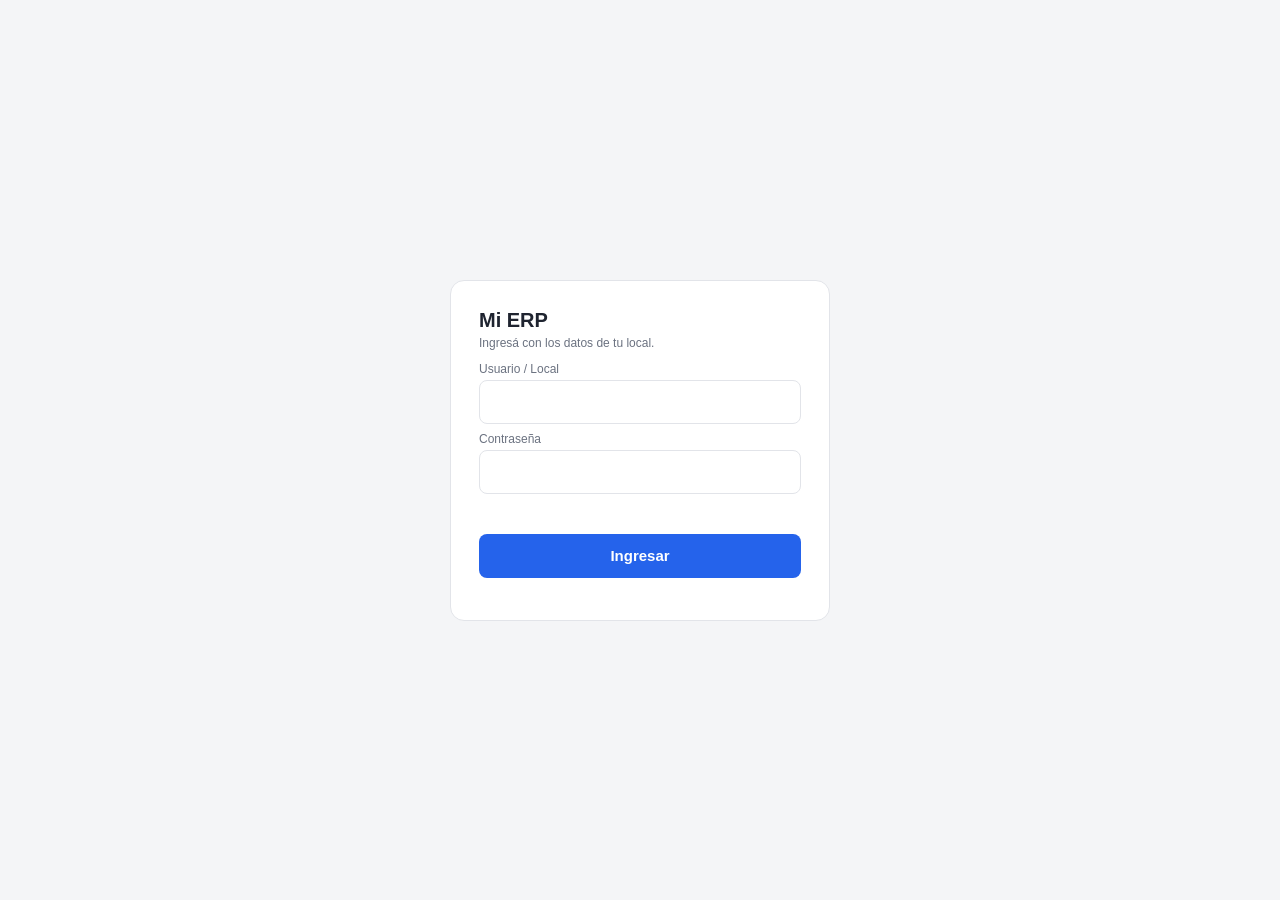
<file: index.html>
<!DOCTYPE html>
<html lang="es">
<head>
<meta charset="UTF-8">
<meta name="viewport" content="width=device-width, initial-scale=1.0, maximum-scale=1.0">
<meta name="theme-color" content="#2563eb">
<title>Mi ERP</title>
<link rel="manifest" href="manifest.webmanifest">
<link rel="icon" href="data:image/svg+xml,%3Csvg xmlns='http://www.w3.org/2000/svg' viewBox='0 0 100 100'%3E%3Crect width='100' height='100' rx='20' fill='%232563eb'/%3E%3Ctext x='50' y='68' font-size='58' text-anchor='middle' fill='white' font-family='Arial'%3E%24%3C/text%3E%3C/svg%3E">
<link rel="apple-touch-icon" href="data:image/svg+xml,%3Csvg xmlns='http://www.w3.org/2000/svg' viewBox='0 0 100 100'%3E%3Crect width='100' height='100' rx='20' fill='%232563eb'/%3E%3Ctext x='50' y='68' font-size='58' text-anchor='middle' fill='white' font-family='Arial'%3E%24%3C/text%3E%3C/svg%3E">
<link rel="stylesheet" href="css/app.css">
<script>
// Aplica tema y tamaño guardados ANTES de pintar la página, para que nunca
// se vea un flash con el tema/tamaño incorrecto al abrir la app.
(function(){
  try{
    var tema = localStorage.getItem('erp_ui_theme') || 'auto';
    var tam = localStorage.getItem('erp_ui_size') || 'normal';
    if(tema==='light' || tema==='dark') document.documentElement.setAttribute('data-theme', tema);
    if(tam==='grande') document.documentElement.setAttribute('data-size', 'grande');
  }catch(e){}
})();
</script>
</head>
<body>

<div id="updateBanner">
  <span>Hay una actualización disponible</span>
  <button id="btnActualizarApp">Actualizar</button>
</div>

<!-- LOGIN -->
<div id="viewLogin" class="hidden">
  <div class="login-card">
    <h1>Mi ERP</h1>
    <p class="muted">Ingresá con los datos de tu local.</p>
    <form id="formLogin">
      <label>Usuario / Local</label>
      <input type="text" id="loginUsuario" autocomplete="username" required>
      <label>Contraseña</label>
      <input type="password" id="loginPassword" autocomplete="current-password" required>
      <div id="loginError"></div>
      <button type="submit" class="btn block" id="btnLogin" style="margin-top:14px;">Ingresar</button>
    </form>
    <div id="loginOfflineHint"></div>
  </div>
</div>

<!-- APP -->
<div id="appRoot" class="hidden">
  <header>
    <div>
      <h1 id="headerBizName">Mi ERP</h1>
      <div class="biz-name" id="headerBizSub"></div>
    </div>
    <button id="syncIndicator" type="button">Sincronizado</button>
  </header>

  <nav class="nav-desktop">
    <button data-view="dashboard">Inicio</button>
    <button data-view="productos">Productos</button>
    <button data-view="nuevaBoleta" class="active">Nueva venta</button>
    <button data-view="boletas">Boletas</button>
    <button data-view="clientes">Clientes</button>
    <button data-view="gastos">Gastos</button>
    <button data-view="reportes">Reportes</button>
    <button data-view="config">Configuración</button>
  </nav>

  <div id="ventaAbiertaIndicator" class="venta-indicator" style="display:none;"></div>

  <main>
    <!-- DASHBOARD -->
    <div class="view" id="view-dashboard">
      <div class="kpis">
        <div class="kpi">
          <div class="label">Ventas de hoy</div><div class="value" id="kpiVentasHoy">$0</div>
          <div class="muted" id="kpiComparacionAyer" style="margin-top:4px;"></div>
        </div>
        <div class="kpi profit"><div class="label">Margen bruto hoy</div><div class="value" id="kpiGananciaHoy">$0</div></div>
        <div class="kpi"><div class="label">Operaciones hoy</div><div class="value" id="kpiOperacionesHoy">0</div></div>
        <div class="kpi"><div class="label">Ticket promedio</div><div class="value" id="kpiTicketPromedio">$0</div></div>
      </div>
      <p class="muted" id="dashCombinadoAviso" style="margin:-8px 0 12px;"></p>
      <div class="kpis">
        <div class="kpi expense"><div class="label">Gastos del mes</div><div class="value" id="kpiGastosMes">$0</div></div>
        <div class="kpi"><div class="label">Productos cargados</div><div class="value" id="kpiProductos">0</div></div>
      </div>
      <div class="panel">
        <h2>Últimas boletas (este dispositivo)</h2>
        <table class="stack"><thead><tr><th>N°</th><th>Fecha</th><th>Cliente</th><th class="right">Total</th><th></th></tr></thead><tbody id="dashUltimasBoletas"></tbody></table>
        <div class="empty" id="dashBoletasEmpty" style="display:none;">Todavía no armaste ninguna boleta.</div>
      </div>
      <div class="panel">
        <h2>Empezar</h2>
        <p class="muted">1) Cargá tus productos con precio de costo y venta en <b>Productos</b>. 2) Armá boletas en <b>Nueva venta</b>. 3) Registrá los gastos que no son de mercadería en <b>Gastos</b>. 4) Mirá cómo te va en <b>Reportes</b>.</p>
        <p class="muted">Tus datos se guardan en este dispositivo y se envían solos a tu copia central cuando hay conexión.</p>
      </div>
    </div>

    <!-- PRODUCTOS -->
    <div class="view" id="view-productos">
      <div class="panel">
        <h2 id="prodFormTitle">Nuevo producto</h2>
        <input type="hidden" id="prodId">
        <div class="row">
          <div><label>Nombre del producto *</label><input type="text" id="prodNombre" placeholder="Ej: Coca Cola 500ml"></div>
          <div><label>Código / SKU (opcional)</label><input type="text" id="prodCodigo" placeholder="Ej: COC500"></div>
          <div><label>Se vende por</label>
            <select id="prodUnidad"><option value="unidad">Unidad</option><option value="kg">Kilo (suelto)</option></select>
          </div>
        </div>
        <div class="row">
          <div><label id="lblProdCosto">Precio de costo *</label><input type="number" id="prodCosto" step="0.01" min="0" placeholder="0.00"></div>
          <div><label id="lblProdPrecio">Precio de venta *</label><input type="number" id="prodPrecio" step="0.01" min="0" placeholder="0.00"></div>
          <div><label>Categoría (opcional)</label><input type="text" id="prodCategoria" placeholder="Ej: Bebidas"></div>
          <div id="wrapProdMargen" style="display:none;"><label>% de margen s/costo</label><input type="number" id="prodMargenPct" step="1" min="0" placeholder="100"></div>
        </div>
        <p class="muted" id="ayudaProdKg" style="display:none;">Para productos por kilo: cargá el costo por kilo y el % de margen que querés (el precio de venta por kilo se calcula solo). También podés escribir el precio de venta directamente y el % se recalcula.</p>
        <p id="prodMargenPreview" class="muted" style="margin-top:10px;"></p>
        <div class="row" style="margin-top:14px;">
          <button class="btn" id="btnGuardarProducto">Guardar producto</button>
          <button class="btn secondary" id="btnCancelarProd" style="display:none;">Cancelar edición</button>
        </div>
      </div>
      <div class="panel">
        <h2>Catálogo de productos</h2>
        <p class="muted desktop-only">Costo, Venta y % de margen se editan directo acá abajo: cambiá el valor y apretá Tab/Enter o hacé clic afuera para guardarlo.</p>
        <div class="search-row row" style="align-items:center;">
          <input type="text" id="prodBuscar" placeholder="Buscar por nombre, código o categoría..." style="flex:2;">
          <label style="display:flex;align-items:center;gap:6px;flex:1;min-width:200px;"><input type="checkbox" id="prodSoloKg"> Solo venta por kilo</label>
        </div>
        <table class="stack">
          <thead><tr><th>Nombre</th><th>Código</th><th>Categoría</th><th>Unidad</th><th class="right">Costo</th><th class="right">Venta</th><th class="right">% s/costo</th><th class="right">Margen bruto</th><th></th></tr></thead>
          <tbody id="tablaProductos"></tbody>
        </table>
        <div class="empty" id="productosEmpty" style="display:none;">No hay productos cargados todavía.</div>
      </div>
    </div>

    <!-- NUEVA VENTA -->
    <div class="view active" id="view-nuevaBoleta">
      <div class="panel">
        <h2 id="nuevaBoletaTitulo">Nueva venta</h2>
        <div class="row" style="margin-bottom:2px;">
          <div class="muted" id="resumenVentaHoy" style="flex:2;"></div>
          <div class="muted desktop-only" id="infoUltimaVenta" style="flex:2;text-align:right;"></div>
        </div>
        <div class="row">
          <div><label>Fecha</label><input type="date" id="boletaFecha"></div>
          <div style="position:relative;">
            <label>Cliente (opcional)</label>
            <input type="text" id="boletaCliente" list="clientesDatalist" placeholder="Nombre del cliente" autocomplete="off">
            <datalist id="clientesDatalist"></datalist>
          </div>
          <div><label>N° de boleta</label><input type="text" id="boletaNumeroPreview" disabled></div>
        </div>

        <label style="margin-top:16px;">Producto</label>
        <div class="row" style="align-items:end;">
          <div style="flex:3;position:relative;">
            <input type="text" id="buscadorProducto" placeholder="Escribí para buscar por nombre, código o categoría..." autocomplete="off">
            <input type="hidden" id="selectorProductoId">
            <div id="resultadosProductoBoleta" class="autocomplete-list"></div>
            <div class="tag-libre" id="tagProductoLibre" style="display:none;">Producto no registrado — se va a cargar con este nombre</div>
          </div>
          <div style="flex:1;">
            <label id="lblItemCantidad" style="margin-top:0;">Cant.</label>
            <div class="input-toggle-wrap">
              <input type="number" id="itemCantidad" min="0.001" step="0.001" value="1" placeholder="Cant.">
              <button type="button" class="unit-toggle" id="btnModoKg" style="display:none;" title="Cambiar entre kilos e importe en $">kg</button>
            </div>
            <div class="equiv-kg" id="equivalenciaKg"></div>
          </div>
          <div style="flex:1;"><label id="lblItemPrecio" style="margin-top:0;">Precio unit.</label><input type="number" id="itemPrecio" min="0" step="0.01" placeholder="Precio unit."></div>
          <div style="flex:0 0 auto;"><button class="btn secondary" id="btnAgregarItem">+ Agregar producto</button></div>
        </div>

        <table class="items-table" style="margin-top:16px;">
          <thead><tr><th>Producto</th><th class="right">Cant.</th><th class="right">Precio</th><th class="right">Subtotal</th><th></th></tr></thead>
          <tbody id="tablaItemsBoleta"></tbody>
          <tfoot><tr class="totalrow"><td colspan="3">Total</td><td class="right" id="totalBoleta">$0</td><td></td></tr></tfoot>
        </table>
        <div class="empty" id="itemsEmpty">Todavía no agregaste ítems.</div>

        <div class="row" style="margin-top:16px;align-items:center;">
          <button class="btn" id="btnGuardarBoleta">FINALIZAR VENTA</button>
          <button class="btn secondary desktop-only" id="btnGuardarImprimirBoleta">FINALIZAR E IMPRIMIR / PDF</button>
          <button class="btn danger" id="btnVaciarBoleta">DESCARTAR VENTA</button>
          <span class="muted desktop-only" style="flex:0 0 auto;">F2 Nueva venta · F4 Finalizar</span>
        </div>
      </div>
    </div>

    <!-- BOLETAS -->
    <div class="view" id="view-boletas">
      <div class="panel">
        <h2>Historial de boletas</h2>
        <p class="muted" id="boletasCombinadoAviso" style="margin-top:-6px;"></p>
        <div class="filter-bar">
          <div><label>Desde</label><input type="date" id="boletasDesde"></div>
          <div><label>Hasta</label><input type="date" id="boletasHasta"></div>
          <div style="flex:2;"><label>Buscar cliente</label><input type="text" id="boletasBuscar"></div>
          <div><button class="btn secondary" id="btnLimpiarFiltroBoletas">Limpiar filtro</button></div>
        </div>
        <table class="stack"><thead><tr><th>N°</th><th>Fecha</th><th>Cliente</th><th class="right">Costo</th><th class="right">Total</th><th class="right">Margen bruto</th><th></th></tr></thead><tbody id="tablaBoletas"></tbody></table>
        <div class="empty" id="boletasEmpty" style="display:none;">No hay boletas para este filtro.</div>
      </div>
    </div>

    <!-- CLIENTES -->
    <div class="view" id="view-clientes">
      <div class="panel">
        <h2>Clientes</h2>
        <p class="muted">Se guardan solos a medida que cargás el nombre del cliente en una venta. Acá podés completarles el teléfono o la dirección.</p>
        <div class="search-row"><input type="text" id="clienteBuscar" placeholder="Buscar por nombre..."></div>
        <table class="stack"><thead><tr><th>Nombre</th><th>Teléfono</th><th>Dirección</th><th class="right">Compras</th><th class="right">Total comprado</th><th>Última compra</th><th></th></tr></thead><tbody id="tablaClientes"></tbody></table>
        <div class="empty" id="clientesEmpty" style="display:none;">Todavía no se cargó ningún cliente.</div>
      </div>
    </div>

    <!-- GASTOS -->
    <div class="view" id="view-gastos">
      <div class="panel">
        <h2 id="gastoFormTitle">Nuevo gasto</h2>
        <input type="hidden" id="gastoId">
        <div class="row">
          <div><label>Fecha</label><input type="date" id="gastoFecha"></div>
          <div><label>Categoría</label>
            <input type="text" id="gastoCategoria" list="categoriasGasto" placeholder="Ej: Alquiler, Sueldos, Servicios...">
            <datalist id="categoriasGasto">
              <option value="Alquiler"><option value="Sueldos"><option value="Servicios (luz/agua/internet)">
              <option value="Transporte/Flete"><option value="Mantenimiento"><option value="Impuestos y tasas"><option value="Otros">
            </datalist>
          </div>
          <div><label>Monto</label><input type="number" id="gastoMonto" step="0.01" min="0" placeholder="0.00"></div>
        </div>
        <label>Descripción (opcional)</label>
        <textarea id="gastoDescripcion" rows="2" placeholder="Detalle del gasto"></textarea>
        <div class="row" style="margin-top:14px;">
          <button class="btn" id="btnGuardarGasto">Guardar gasto</button>
          <button class="btn secondary" id="btnCancelarGasto" style="display:none;">Cancelar edición</button>
        </div>
      </div>
      <div class="panel">
        <h2>Historial de gastos</h2>
        <p class="muted" id="gastosCombinadoAviso" style="margin-top:-6px;"></p>
        <div class="filter-bar">
          <div><label>Desde</label><input type="date" id="gastosDesde"></div>
          <div><label>Hasta</label><input type="date" id="gastosHasta"></div>
          <div><button class="btn secondary" id="btnLimpiarFiltroGastos">Limpiar filtro</button></div>
        </div>
        <table class="stack"><thead><tr><th>Fecha</th><th>Categoría</th><th>Descripción</th><th class="right">Monto</th><th></th></tr></thead>
          <tbody id="tablaGastos"></tbody>
          <tfoot><tr class="totalrow"><td colspan="3">Total del período</td><td class="right" id="totalGastosFiltro">$0</td><td></td></tr></tfoot>
        </table>
        <div class="empty" id="gastosEmpty" style="display:none;">No hay gastos para este filtro.</div>
      </div>
    </div>

    <!-- REPORTES -->
    <div class="view" id="view-reportes">
      <div class="panel">
        <h2>Reporte de ventas y resultado</h2>
        <p class="muted" id="reportesCombinadoAviso" style="margin-top:-6px;"></p>
        <div class="filter-bar">
          <div><label>Período</label>
            <select id="reportePeriodo"><option value="hoy">Hoy</option><option value="semana">Últimos 7 días</option><option value="mes" selected>Este mes</option><option value="personalizado">Personalizado</option></select>
          </div>
          <div id="reporteDesdeWrap" style="display:none;"><label>Desde</label><input type="date" id="reporteDesde"></div>
          <div id="reporteHastaWrap" style="display:none;"><label>Hasta</label><input type="date" id="reporteHasta"></div>
        </div>
        <div class="kpis">
          <div class="kpi"><div class="label">Total vendido</div><div class="value" id="repVentas">$0</div></div>
          <div class="kpi"><div class="label">Costo de mercadería vendida</div><div class="value" id="repCosto">$0</div></div>
          <div class="kpi profit"><div class="label">Margen bruto</div><div class="value" id="repGananciaBruta">$0</div></div>
          <div class="kpi expense"><div class="label">Gastos del período</div><div class="value" id="repGastos">$0</div></div>
          <div class="kpi profit"><div class="label">Resultado estimado</div><div class="value" id="repGananciaNeta">$0</div></div>
        </div>
      </div>
      <div class="panel">
        <h2>Ventas por producto en el período</h2>
        <table class="stack"><thead><tr><th>Producto</th><th class="right">Cantidad</th><th class="right">Total vendido</th><th class="right">Margen bruto</th></tr></thead><tbody id="tablaTopProductos"></tbody></table>
        <div class="empty" id="topProductosEmpty" style="display:none;">No hay ventas en este período.</div>
      </div>
      <div class="panel">
        <h2>Ventas por cliente en el período</h2>
        <table class="stack"><thead><tr><th>Cliente</th><th class="right">Compras</th><th class="right">Total vendido</th><th class="right">Margen bruto</th></tr></thead><tbody id="tablaTopClientes"></tbody></table>
        <div class="empty" id="topClientesEmpty" style="display:none;">No hay ventas en este período.</div>
      </div>
    </div>

    <!-- MÁS (solo mobile) -->
    <div class="view" id="view-mas">
      <div class="panel">
        <h2>Más</h2>
        <div class="row" style="flex-direction:column;">
          <button class="btn secondary block" data-goto="clientes">Clientes</button>
          <button class="btn secondary block" data-goto="boletas">Historial de boletas</button>
          <button class="btn secondary block" data-goto="gastos">Gastos</button>
          <button class="btn secondary block" data-goto="config">Configuración</button>
        </div>
      </div>
    </div>

    <!-- CONFIGURACIÓN -->
    <div class="view" id="view-config">
      <div class="panel">
        <h2>Apariencia</h2>
        <label>Tema</label>
        <div class="seg-control" id="cfgTemaControl">
          <button type="button" class="seg-btn" data-tema="light">☀️ Claro</button>
          <button type="button" class="seg-btn" data-tema="dark">🌙 Oscuro</button>
          <button type="button" class="seg-btn" data-tema="auto">🔄 Automático</button>
        </div>
        <label style="margin-top:14px;">Tamaño de la interfaz</label>
        <div class="seg-control" id="cfgTamanoControl">
          <button type="button" class="seg-btn" data-tam="normal">Normal</button>
          <button type="button" class="seg-btn" data-tam="grande">Grande</button>
        </div>
      </div>

      <div class="panel">
        <h2>Datos del negocio (aparecen en la boleta)</h2>
        <div class="row">
          <div><label>Nombre del local</label><input type="text" id="cfgNombre" placeholder="Ej: Almacén Don Bruno"></div>
          <div><label>Teléfono</label><input type="text" id="cfgTelefono" placeholder="Ej: 11 1234-5678"></div>
        </div>
        <div class="row">
          <div><label>Dirección</label><input type="text" id="cfgDireccion" placeholder="Ej: Av. Siempreviva 742"></div>
          <div><label>CUIT / Dato adicional (opcional)</label><input type="text" id="cfgCuit" placeholder="Opcional"></div>
        </div>
        <label>Texto al pie de la boleta (opcional)</label>
        <input type="text" id="cfgPie" placeholder="Ej: ¡Gracias por su compra!">
        <div class="row" style="margin-top:14px;">
          <div><label>Próximo número de boleta</label><input type="number" id="cfgProximoNumero" min="1"></div>
          <div><label>Símbolo de moneda</label><input type="text" id="cfgMoneda" placeholder="$"></div>
        </div>
        <div class="row" style="margin-top:14px;"><button class="btn" id="btnGuardarConfig">Guardar configuración</button></div>
      </div>

      <div class="panel">
        <h2>Sincronización</h2>
        <p class="muted" id="cfgEstadoSync">Sincronizado.</p>
        <p class="muted" id="cfgUltimaSync"></p>
        <div class="row">
          <button class="btn secondary" id="btnSincronizarAhora">Sincronizar ahora</button>
          <button class="btn secondary" id="btnCambiarLocal">Cambiar local / Cerrar sesión</button>
        </div>
        <div class="row" style="margin-top:8px;">
          <button class="btn secondary" id="btnTraerCatalogo">⬇ Traer datos del servidor</button>
        </div>
        <p class="muted" style="margin-top:6px;">Usalo en un dispositivo nuevo o vacío para traer los productos y clientes que ya tenés cargados en tu copia central, sin perder lo que ya haya en este dispositivo.</p>
      </div>

      <div class="panel">
        <h2>Copia de seguridad</h2>
        <p class="muted">Se recomienda exportar una copia seguido, además de la sincronización automática.</p>
        <div class="row">
          <button class="btn" id="btnExportarBackup">⬇ Exportar copia de seguridad</button>
          <button class="btn secondary" id="btnAbrirImportarBackup">⬆ Restaurar desde copia</button>
          <input type="file" id="inputImportarBackup" accept=".json" style="display:none;">
        </div>
      </div>

      <div class="panel">
        <h2>Migrar desde el ERP anterior</h2>
        <p class="muted">Importá el backup JSON exportado por tu ERP viejo. Se hace una copia de seguridad automática antes de importar si ya tenés datos cargados.</p>
        <div class="row">
          <button class="btn secondary" id="btnAbrirMigracion">Importar backup del ERP anterior</button>
          <input type="file" id="inputMigracion" accept=".json" style="display:none;">
        </div>
        <p class="muted" id="cfgResyncPendiente" style="display:none;margin-top:10px;"></p>
        <button class="btn secondary" id="btnEjecutarResync" style="display:none;margin-top:8px;">Reenviar datos migrados al servidor</button>
      </div>

      <div class="panel">
        <h2>Diagnóstico</h2>
        <p class="muted">Tocá 5 veces seguidas el título de esta sección para ver el detalle técnico (solo para soporte).</p>
        <h3 id="diagTitleTap" style="cursor:pointer;user-select:none;">Estado técnico</h3>
        <pre id="diagContent" style="display:none;white-space:pre-wrap;font-size:12px;background:var(--row-hover);padding:10px;border-radius:8px;"></pre>
      </div>

      <div class="panel">
        <h2>Zona de riesgo</h2>
        <p class="muted">Esto borra productos, boletas, clientes y gastos guardados en este dispositivo. No se puede deshacer. Exportá una copia de seguridad antes si no estás seguro.</p>
        <button class="btn danger" id="btnBorrarTodo">Borrar todos los datos de este dispositivo</button>
      </div>
    </div>
  </main>

  <nav class="nav-mobile">
    <button data-view="dashboard"><span class="ic">🏠</span>Inicio</button>
    <button data-view="nuevaBoleta" class="active"><span class="ic">🧾</span>Venta</button>
    <button data-view="productos"><span class="ic">📦</span>Productos</button>
    <button data-view="reportes"><span class="ic">📊</span>Reportes</button>
    <button data-view="mas"><span class="ic">☰</span>Más</button>
  </nav>
</div>

<!-- Área imprimible de boleta -->
<div id="boletaPrintArea"><div class="boleta-doc" id="boletaDocContent"></div></div>

<div class="toast" id="toast"></div>

<script src="js/config.js"></script>
<script src="js/utils.js"></script>
<script src="js/db.js"></script>
<script src="js/storage-service.js"></script>
<script src="js/auth-service.js"></script>
<script src="js/business-service.js"></script>
<script src="js/sync-service.js"></script>
<script src="js/migration.js"></script>
<script src="js/ui/toast.js"></script>
<script src="js/ui/nav.js"></script>
<script src="js/ui/login.js"></script>
<script src="js/ui/dashboard.js"></script>
<script src="js/ui/productos.js"></script>
<script src="js/ui/venta.js"></script>
<script src="js/ui/boletas.js"></script>
<script src="js/ui/clientes.js"></script>
<script src="js/ui/gastos.js"></script>
<script src="js/ui/reportes.js"></script>
<script src="js/ui/config.js"></script>
<script src="js/app.js"></script>
</body>
</html>
</file>
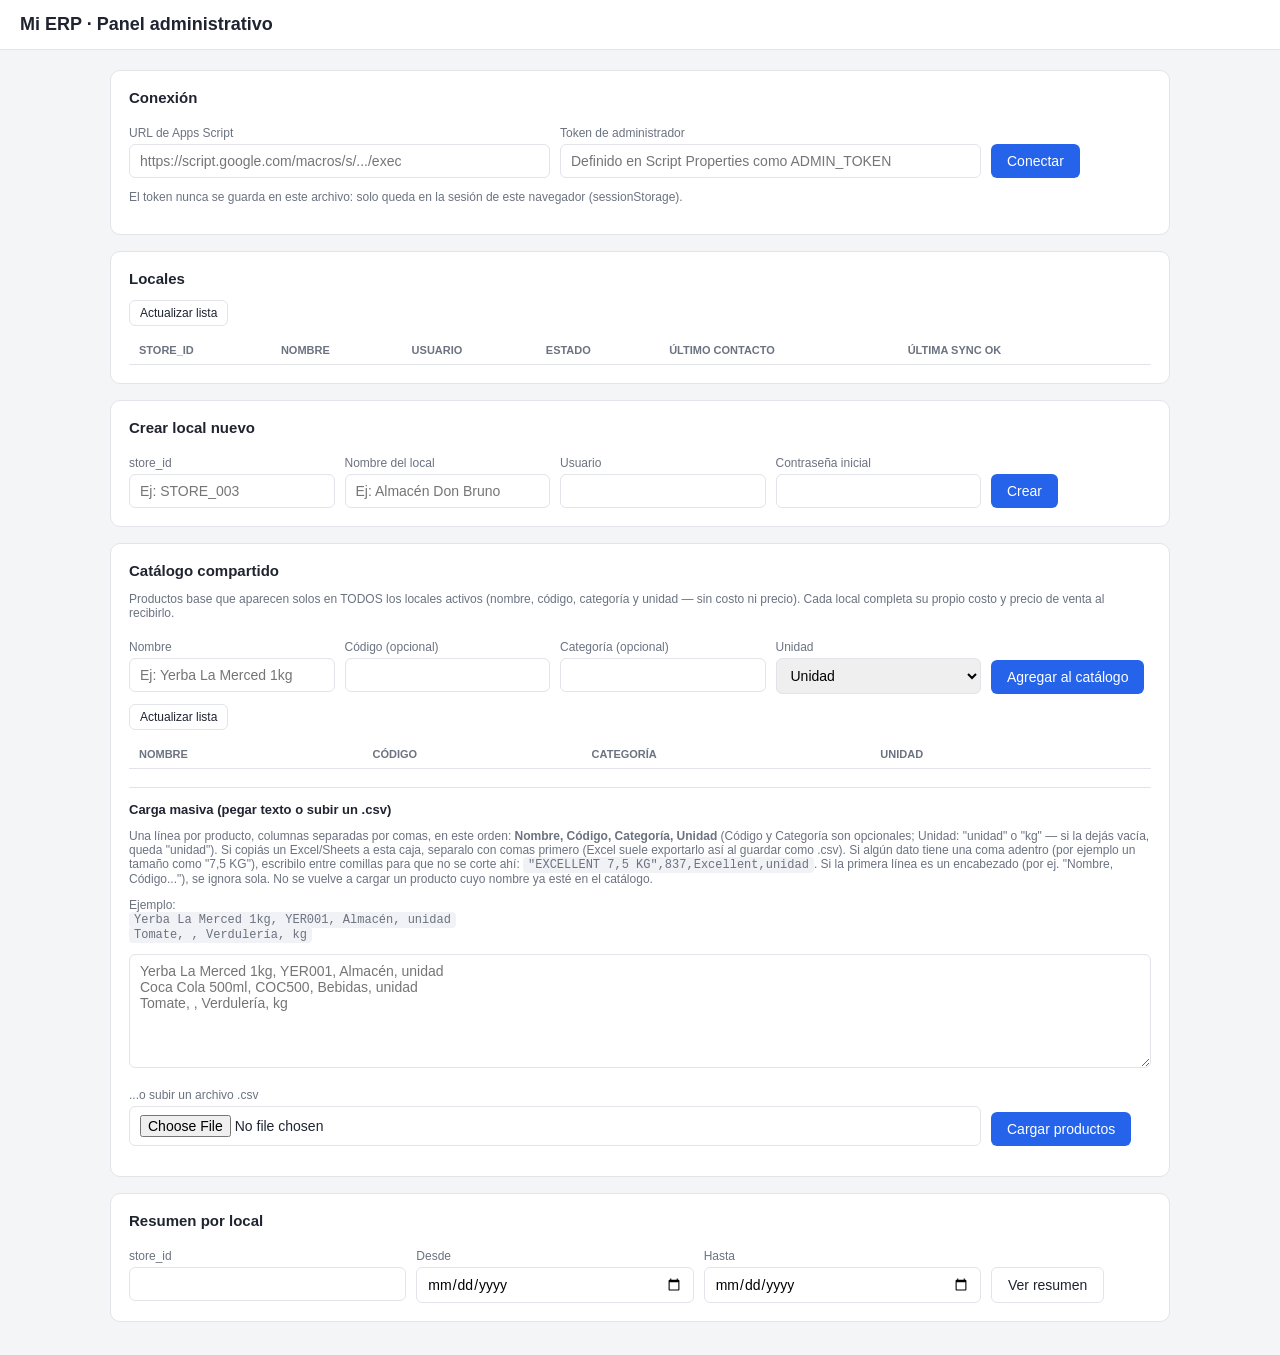
<file: admin.html>
<!DOCTYPE html>
<html lang="es">
<head>
<meta charset="UTF-8">
<meta name="viewport" content="width=device-width, initial-scale=1.0">
<title>Mi ERP - Admin</title>
<style>
  :root{ --bg:#f4f5f7; --panel:#fff; --border:#e2e4e9; --text:#1f2430; --muted:#6b7280; --primary:#2563eb; --danger:#dc2626; --success:#16a34a; }
  *{box-sizing:border-box;}
  body{margin:0;font-family:-apple-system,BlinkMacSystemFont,"Segoe UI",Roboto,Arial,sans-serif;background:var(--bg);color:var(--text);}
  header{background:var(--panel);border-bottom:1px solid var(--border);padding:14px 20px;}
  header h1{font-size:18px;margin:0;}
  main{padding:20px;max-width:1100px;margin:0 auto;}
  .panel{background:var(--panel);border:1px solid var(--border);border-radius:10px;padding:18px;margin-bottom:16px;}
  .panel h2{margin-top:0;font-size:15px;}
  .row{display:flex;gap:10px;flex-wrap:wrap;}
  .row > *{flex:1;min-width:160px;}
  label{display:block;font-size:12px;color:var(--muted);margin-bottom:4px;margin-top:8px;}
  input, select, textarea{width:100%;padding:8px 10px;border:1px solid var(--border);border-radius:6px;font-size:14px;font-family:inherit;}
  textarea{resize:vertical;}
  code{background:#f1f2f5;padding:1px 5px;border-radius:4px;font-size:12px;}
  button{cursor:pointer;}
  .btn{background:var(--primary);color:#fff;border:none;padding:9px 16px;border-radius:6px;font-size:14px;font-weight:500;}
  .btn.secondary{background:#fff;color:var(--text);border:1px solid var(--border);}
  .btn.danger{background:#fff;color:var(--danger);border:1px solid #fca5a5;}
  .btn.small{padding:5px 10px;font-size:12px;}
  table{width:100%;border-collapse:collapse;font-size:13px;margin-top:10px;}
  th, td{text-align:left;padding:8px 10px;border-bottom:1px solid var(--border);}
  th{color:var(--muted);font-weight:600;font-size:11px;text-transform:uppercase;}
  a.link{color:var(--primary);cursor:pointer;text-decoration:none;font-size:13px;}
  .muted{color:var(--muted);font-size:12px;}
  .tag{display:inline-block;padding:2px 8px;border-radius:20px;font-size:11px;}
  .tag.ok{background:#f0fdf4;color:var(--success);}
  .tag.off{background:#fef2f2;color:var(--danger);}
  #resumenBox{white-space:pre-wrap;font-size:12px;background:#f8f9fb;padding:10px;border-radius:8px;display:none;}
</style>
</head>
<body>
<header><h1>Mi ERP · Panel administrativo</h1></header>
<main>

  <div class="panel">
    <h2>Conexión</h2>
    <div class="row">
      <div><label>URL de Apps Script</label><input type="text" id="apiUrl" placeholder="https://script.google.com/macros/s/.../exec"></div>
      <div><label>Token de administrador</label><input type="password" id="adminToken" placeholder="Definido en Script Properties como ADMIN_TOKEN"></div>
      <div style="flex:0 0 auto;align-self:end;"><button class="btn" id="btnConectar">Conectar</button></div>
    </div>
    <p class="muted">El token nunca se guarda en este archivo: solo queda en la sesión de este navegador (sessionStorage).</p>
  </div>

  <div class="panel">
    <h2>Locales</h2>
    <button class="btn secondary small" id="btnRefrescar">Actualizar lista</button>
    <table>
      <thead><tr><th>store_id</th><th>Nombre</th><th>Usuario</th><th>Estado</th><th>Último contacto</th><th>Última sync OK</th><th></th></tr></thead>
      <tbody id="tablaLocales"></tbody>
    </table>
  </div>

  <div class="panel">
    <h2>Crear local nuevo</h2>
    <div class="row">
      <div><label>store_id</label><input type="text" id="nuevoStoreId" placeholder="Ej: STORE_003"></div>
      <div><label>Nombre del local</label><input type="text" id="nuevoNombre" placeholder="Ej: Almacén Don Bruno"></div>
      <div><label>Usuario</label><input type="text" id="nuevoUsuario"></div>
      <div><label>Contraseña inicial</label><input type="password" id="nuevoPassword"></div>
      <div style="flex:0 0 auto;align-self:end;"><button class="btn" id="btnCrearLocal">Crear</button></div>
    </div>
  </div>

  <div class="panel">
    <h2>Catálogo compartido</h2>
    <p class="muted">Productos base que aparecen solos en TODOS los locales activos (nombre, código, categoría y unidad — sin costo ni precio). Cada local completa su propio costo y precio de venta al recibirlo.</p>
    <div class="row">
      <div><label>Nombre</label><input type="text" id="catNombre" placeholder="Ej: Yerba La Merced 1kg"></div>
      <div><label>Código (opcional)</label><input type="text" id="catCodigo"></div>
      <div><label>Categoría (opcional)</label><input type="text" id="catCategoria"></div>
      <div><label>Unidad</label><select id="catUnidad"><option value="unidad">Unidad</option><option value="kg">Kilo</option></select></div>
      <div style="flex:0 0 auto;align-self:end;"><button class="btn" id="btnAgregarCatalogo">Agregar al catálogo</button></div>
    </div>
    <button class="btn secondary small" id="btnRefrescarCatalogo" style="margin-top:10px;">Actualizar lista</button>
    <table>
      <thead><tr><th>Nombre</th><th>Código</th><th>Categoría</th><th>Unidad</th><th></th></tr></thead>
      <tbody id="tablaCatalogo"></tbody>
    </table>

    <div style="margin-top:18px;padding-top:14px;border-top:1px solid var(--border);">
      <h3 style="margin:0 0 6px;font-size:13px;">Carga masiva (pegar texto o subir un .csv)</h3>
      <p class="muted">Una línea por producto, columnas separadas por comas, en este orden: <b>Nombre, Código, Categoría, Unidad</b> (Código y Categoría son opcionales; Unidad: "unidad" o "kg" — si la dejás vacía, queda "unidad"). Si copiás un Excel/Sheets a esta caja, separalo con comas primero (Excel suele exportarlo así al guardar como .csv). Si algún dato tiene una coma adentro (por ejemplo un tamaño como "7,5 KG"), escribilo entre comillas para que no se corte ahí: <code>"EXCELLENT 7,5 KG",837,Excellent,unidad</code>. Si la primera línea es un encabezado (por ej. "Nombre, Código..."), se ignora sola. No se vuelve a cargar un producto cuyo nombre ya esté en el catálogo.</p>
      <p class="muted">Ejemplo:<br><code>Yerba La Merced 1kg, YER001, Almacén, unidad</code><br><code>Tomate, , Verdulería, kg</code></p>
      <textarea id="catMasivoTexto" rows="6" placeholder="Yerba La Merced 1kg, YER001, Almacén, unidad&#10;Coca Cola 500ml, COC500, Bebidas, unidad&#10;Tomate, , Verdulería, kg"></textarea>
      <div class="row" style="margin-top:8px;align-items:end;">
        <div><label>...o subir un archivo .csv</label><input type="file" id="catMasivoArchivo" accept=".csv,text/csv,text/plain"></div>
        <div style="flex:0 0 auto;"><button class="btn" id="btnCargaMasiva">Cargar productos</button></div>
      </div>
      <p class="muted" id="catMasivoResultado"></p>
    </div>
  </div>

  <div class="panel">
    <h2>Resumen por local</h2>
    <div class="row">
      <div><label>store_id</label><input type="text" id="resStoreId"></div>
      <div><label>Desde</label><input type="date" id="resDesde"></div>
      <div><label>Hasta</label><input type="date" id="resHasta"></div>
      <div style="flex:0 0 auto;align-self:end;"><button class="btn secondary" id="btnVerResumen">Ver resumen</button></div>
    </div>
    <pre id="resumenBox"></pre>
  </div>

</main>

<script>
function apiBase(){ return document.getElementById('apiUrl').value.trim(); }
function token(){ return document.getElementById('adminToken').value; }

async function llamar(action, payload){
  const resp = await fetch(apiBase(), {
    method:'POST', headers:{'Content-Type':'text/plain;charset=utf-8'},
    body: JSON.stringify({action, admin_token: token(), ...payload})
  });
  return resp.json();
}

function guardarConexion(){
  sessionStorage.setItem('erp_admin_api', apiBase());
  sessionStorage.setItem('erp_admin_token', token());
}
function cargarConexion(){
  document.getElementById('apiUrl').value = sessionStorage.getItem('erp_admin_api') || '';
  document.getElementById('adminToken').value = sessionStorage.getItem('erp_admin_token') || '';
}

async function refrescarLocales(){
  const data = await llamar('adminListStores', {});
  if(!data.ok){ alert(data.error||'Error al listar locales'); return; }
  const tbody = document.getElementById('tablaLocales');
  tbody.innerHTML = '';
  data.stores.forEach(s=>{
    const tr = document.createElement('tr');
    tr.innerHTML = `
      <td>${s.store_id}</td><td>${s.store_name}</td><td>${s.username}</td>
      <td><span class="tag ${s.active?'ok':'off'}">${s.active?'Activo':'Inactivo'}</span></td>
      <td>${s.last_seen_at||'-'}</td>
      <td>${s.last_successful_batch_at||'-'}</td>
      <td>
        <a class="link" data-toggle="${s.store_id}" data-active="${s.active}">${s.active?'Desactivar':'Activar'}</a> ·
        <a class="link" data-reset="${s.store_id}">Resetear contraseña</a>
      </td>`;
    tbody.appendChild(tr);
  });
  tbody.querySelectorAll('[data-toggle]').forEach(a=> a.addEventListener('click', async ()=>{
    await llamar('adminDeactivateStore', {store_id:a.dataset.toggle, active: a.dataset.active!=='true'});
    refrescarLocales();
  }));
  tbody.querySelectorAll('[data-reset]').forEach(a=> a.addEventListener('click', async ()=>{
    const pass = prompt('Nueva contraseña para ' + a.dataset.reset + ':');
    if(!pass) return;
    const r = await llamar('adminResetPassword', {store_id:a.dataset.reset, new_password: pass});
    alert(r.ok ? 'Contraseña actualizada' : (r.error||'Error'));
  }));
}

async function refrescarCatalogo(){
  const data = await llamar('adminListCatalogProducts', {});
  if(!data.ok){ alert(data.error||'Error al listar el catálogo'); return; }
  const tbody = document.getElementById('tablaCatalogo');
  tbody.innerHTML = '';
  data.productos.forEach(p=>{
    const tr = document.createElement('tr');
    tr.innerHTML = `
      <td>${p.name}</td><td>${p.sku||'-'}</td><td>${p.category||'-'}</td><td>${p.unit==='kg'?'Kilo':'Unidad'}</td>
      <td><a class="link" data-borrar="${p.catalog_id}">Quitar del catálogo</a> ·
          <a class="link" data-borrar-cascada="${p.catalog_id}" style="color:var(--danger);">Quitar también de los locales</a></td>`;
    tbody.appendChild(tr);
  });
  tbody.querySelectorAll('[data-borrar]').forEach(a=> a.addEventListener('click', async ()=>{
    if(!confirm('¿Quitar este producto del catálogo compartido? Los locales que ya lo hayan recibido lo conservan igual (con el costo/precio que le hayan puesto); esto solo evita que se lo mande a los que todavía no lo tienen.')) return;
    await llamar('adminDeleteCatalogProduct', {catalog_id:a.dataset.borrar, cascade:false});
    refrescarCatalogo();
  }));
  tbody.querySelectorAll('[data-borrar-cascada]').forEach(a=> a.addEventListener('click', async ()=>{
    if(!confirm('¿Quitar este producto del catálogo Y borrarlo también de la lista de Productos de TODOS los locales que ya lo tengan? Esto incluye a los locales que ya le hayan puesto costo y precio: van a perder ese producto de su lista (no afecta boletas ya hechas con él). Se aplica en la próxima sincronización de cada local. Esta acción no se puede deshacer.')) return;
    await llamar('adminDeleteCatalogProduct', {catalog_id:a.dataset['borrarCascada'], cascade:true});
    refrescarCatalogo();
  }));
}

document.getElementById('btnConectar').addEventListener('click', ()=>{ guardarConexion(); refrescarLocales(); refrescarCatalogo(); });
document.getElementById('btnRefrescar').addEventListener('click', refrescarLocales);
document.getElementById('btnRefrescarCatalogo').addEventListener('click', refrescarCatalogo);
document.getElementById('btnAgregarCatalogo').addEventListener('click', async ()=>{
  const nombre = document.getElementById('catNombre').value.trim();
  if(!nombre){ alert('Falta el nombre del producto'); return; }
  const r = await llamar('adminAddCatalogProduct', {
    name: nombre,
    sku: document.getElementById('catCodigo').value.trim(),
    category: document.getElementById('catCategoria').value.trim(),
    unit: document.getElementById('catUnidad').value
  });
  if(!r.ok){ alert(r.error||'Error al agregar al catálogo'); return; }
  document.getElementById('catNombre').value = '';
  document.getElementById('catCodigo').value = '';
  document.getElementById('catCategoria').value = '';
  refrescarCatalogo();
});
// Separa una línea en columnas por coma, entendiendo comillas dobles (como
// cualquier CSV de Excel/Sheets): así "EXCELLENT 7,5 KG" (con una coma
// adentro del nombre) no se corta por la mitad si viene escrito entre
// comillas: "EXCELLENT 7,5 KG",837,Excellent,unidad
function parsearLineaCSV(linea){
  const cols = [];
  let cur = '', enComillas = false;
  for(let i=0;i<linea.length;i++){
    const c = linea[i];
    if(enComillas){
      if(c==='"'){
        if(linea[i+1]==='"'){ cur+='"'; i++; }
        else enComillas = false;
      } else cur += c;
    } else {
      if(c==='"') enComillas = true;
      else if(c===','){ cols.push(cur); cur=''; }
      else cur += c;
    }
  }
  cols.push(cur);
  return cols.map(c=>c.trim());
}

// Convierte el texto pegado (o el contenido de un .csv subido) en una
// lista de productos {name, sku, category, unit}. Si la primera línea
// parece un encabezado (arranca con "nombre", "name" o "producto"), se
// descarta sola.
function parsearProductosCSV(texto){
  const lineas = String(texto||'').split(/\r?\n/).map(l=>l.trim()).filter(l=>l.length>0);
  if(!lineas.length) return [];
  const primeraCol0 = parsearLineaCSV(lineas[0])[0].toLowerCase();
  const filas = ['nombre','name','producto'].includes(primeraCol0) ? lineas.slice(1) : lineas;
  return filas.map(linea=>{
    const cols = parsearLineaCSV(linea);
    const unidadRaw = (cols[3]||'').toLowerCase();
    const unit = (unidadRaw==='kg' || unidadRaw==='kilo' || unidadRaw==='kilogramo') ? 'kg' : 'unidad';
    return { name: cols[0]||'', sku: cols[1]||'', category: cols[2]||'', unit };
  });
}

document.getElementById('catMasivoArchivo').addEventListener('change', (e)=>{
  const file = e.target.files[0];
  if(!file) return;
  const reader = new FileReader();
  reader.onload = ()=>{ document.getElementById('catMasivoTexto').value = String(reader.result||''); };
  reader.readAsText(file, 'UTF-8');
});

document.getElementById('btnCargaMasiva').addEventListener('click', async ()=>{
  const resultado = document.getElementById('catMasivoResultado');
  const productos = parsearProductosCSV(document.getElementById('catMasivoTexto').value).filter(p=>p.name);
  if(!productos.length){ resultado.textContent = 'No se encontró ningún producto con nombre para cargar.'; return; }
  if(!confirm('¿Cargar ' + productos.length + ' producto(s) al catálogo compartido? Van a aparecer solos en todos los locales activos.')) return;
  const r = await llamar('adminAddCatalogProductsBulk', { productos });
  if(!r.ok){ resultado.textContent = 'Error: ' + (r.error||'desconocido'); return; }
  let msg = 'Se agregaron ' + r.agregados + ' producto(s) nuevo(s) al catálogo.';
  if(r.omitidos_duplicados) msg += ' Se omitieron ' + r.omitidos_duplicados + ' por ya existir un producto con ese nombre.';
  if(r.omitidos_sin_nombre) msg += ' Se omitieron ' + r.omitidos_sin_nombre + ' línea(s) sin nombre.';
  resultado.textContent = msg;
  document.getElementById('catMasivoTexto').value = '';
  document.getElementById('catMasivoArchivo').value = '';
  refrescarCatalogo();
});

document.getElementById('btnCrearLocal').addEventListener('click', async ()=>{
  const r = await llamar('adminCreateStore', {
    store_id: document.getElementById('nuevoStoreId').value.trim(),
    store_name: document.getElementById('nuevoNombre').value.trim(),
    username: document.getElementById('nuevoUsuario').value.trim(),
    password: document.getElementById('nuevoPassword').value
  });
  alert(r.ok ? 'Local creado' : (r.error||'Error al crear el local'));
  if(r.ok) refrescarLocales();
});
document.getElementById('btnVerResumen').addEventListener('click', async ()=>{
  const r = await llamar('adminStoreSummary', {
    store_id: document.getElementById('resStoreId').value.trim(),
    desde: document.getElementById('resDesde').value,
    hasta: document.getElementById('resHasta').value
  });
  const box = document.getElementById('resumenBox');
  box.style.display = 'block';
  box.textContent = r.ok ? JSON.stringify(r.resumen, null, 2) : (r.error||'Error');
});

cargarConexion();
if(apiBase() && token()){ refrescarLocales(); refrescarCatalogo(); }
</script>
</body>
</html>
</file>
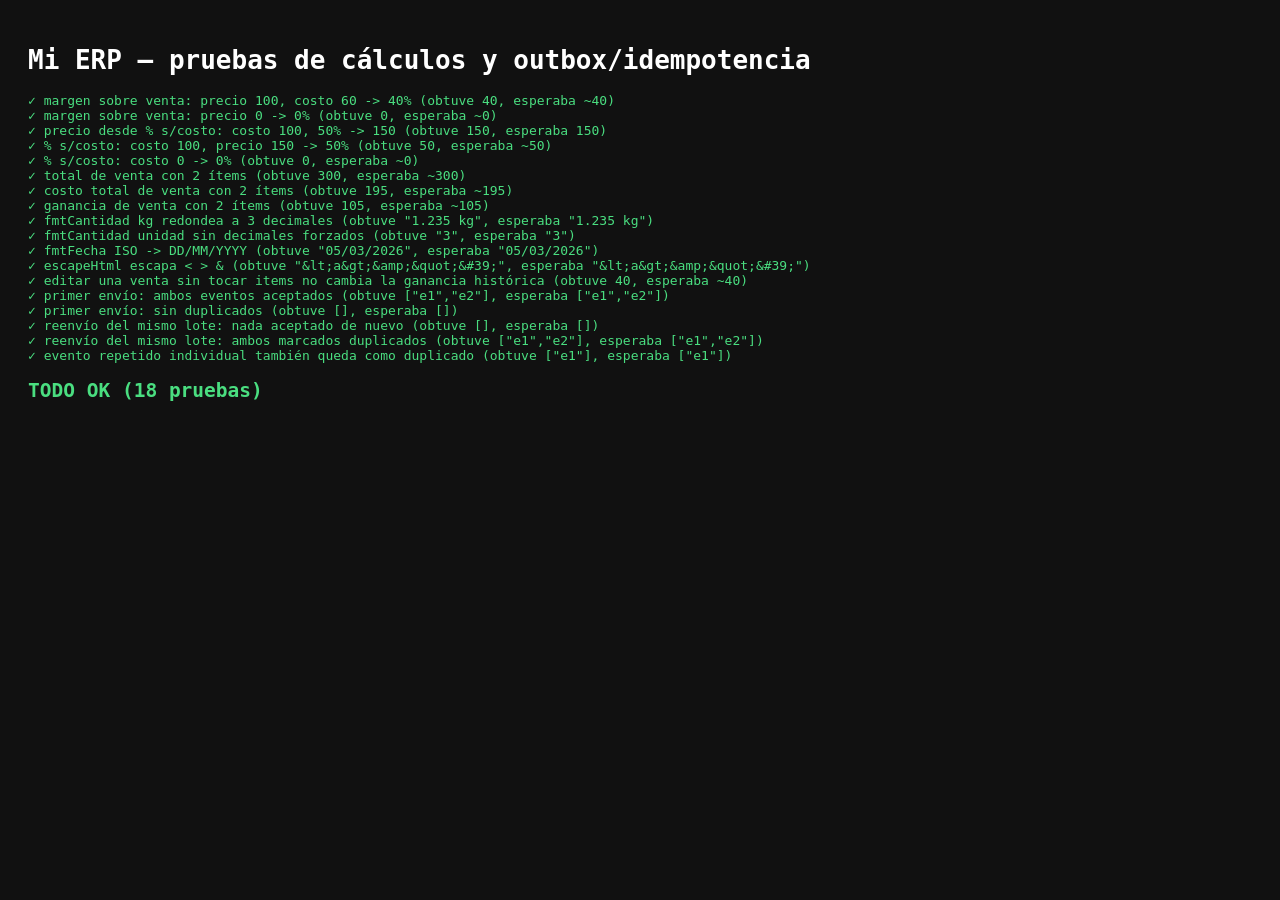
<file: tests.html>
<!DOCTYPE html>
<html lang="es">
<head>
<meta charset="UTF-8">
<title>Mi ERP - Tests</title>
<style>
  body{font-family:monospace;background:#111;color:#ddd;padding:20px;}
  .ok{color:#4ade80;} .fail{color:#f87171;font-weight:bold;}
  h1{color:#fff;}
</style>
</head>
<body>
<h1>Mi ERP — pruebas de cálculos y outbox/idempotencia</h1>
<div id="out"></div>
<script src="js/config.js"></script>
<script src="js/utils.js"></script>
<script>
const out = document.getElementById('out');
let total=0, fallas=0;
function assert(desc, cond){
  total++;
  const line = document.createElement('div');
  if(cond){ line.className='ok'; line.textContent='✓ ' + desc; }
  else { fallas++; line.className='fail'; line.textContent='✗ ' + desc; }
  out.appendChild(line);
}
function assertEq(desc, a, b){
  assert(desc + ' (obtuve ' + JSON.stringify(a) + ', esperaba ' + JSON.stringify(b) + ')', JSON.stringify(a)===JSON.stringify(b));
}
function assertCerca(desc, a, b, eps){
  eps = eps===undefined?0.01:eps;
  assert(desc + ' (obtuve ' + a + ', esperaba ~' + b + ')', Math.abs(a-b) < eps);
}

/* ---- cálculos puros ---- */
assertCerca('margen sobre venta: precio 100, costo 60 -> 40%', Utils.calcularMargenSobreVenta(100,60), 40);
assertCerca('margen sobre venta: precio 0 -> 0%', Utils.calcularMargenSobreVenta(0,60), 0);
assertEq('precio desde % s/costo: costo 100, 50% -> 150', Utils.calcularPrecioDesdeMargenSobreCosto(100,50), 150);
assertCerca('% s/costo: costo 100, precio 150 -> 50%', Utils.calcularMargenSobreCosto(150,100), 50);
assertCerca('% s/costo: costo 0 -> 0%', Utils.calcularMargenSobreCosto(150,0), 0);

const totales = Utils.calcularTotalesVenta([
  {cantidad:2, precio:100, costo:60},
  {cantidad:0.5, precio:200, costo:150}
]);
assertCerca('total de venta con 2 ítems', totales.total, 300);
assertCerca('costo total de venta con 2 ítems', totales.costoTotal, 195);
assertCerca('ganancia de venta con 2 ítems', totales.ganancia, 105);

assertEq('fmtCantidad kg redondea a 3 decimales', Utils.fmtCantidad(1.23456,'kg'), '1.235 kg');
assertEq('fmtCantidad unidad sin decimales forzados', Utils.fmtCantidad(3,'unidad'), '3');
assertEq('fmtFecha ISO -> DD/MM/YYYY', Utils.fmtFecha('2026-03-05'), '05/03/2026');
assertEq('escapeHtml escapa < > &', Utils.escapeHtml('<a>&"\''), '&lt;a&gt;&amp;&quot;&#39;');

/* ---- venta editada preserva costos históricos ---- */
(function(){
  const itemsOriginales = [{cantidad:1, precio:100, costo:60}];
  const totalesOriginal = Utils.calcularTotalesVenta(itemsOriginales);
  // Simulo que el costo ACTUAL del producto subió a 90, pero el ítem de la venta
  // ya tiene costo:60 congelado -> recalcular sobre los mismos items no debe cambiar.
  const totalesRecalculado = Utils.calcularTotalesVenta(itemsOriginales);
  assertCerca('editar una venta sin tocar items no cambia la ganancia histórica', totalesRecalculado.ganancia, totalesOriginal.ganancia);
})();

/* ---- outbox / idempotencia simulada (misma lógica que procesarLoteEventos_ en Apps Script) ---- */
(function(){
  function simularProcesarLote(yaVistos, eventos){
    const accepted=[], duplicate=[];
    eventos.forEach(ev=>{
      if(yaVistos.has(ev.event_id)){ duplicate.push(ev.event_id); return; }
      yaVistos.add(ev.event_id);
      accepted.push(ev.event_id);
    });
    return {accepted, duplicate};
  }
  const servidor = new Set();
  const evA = {event_id:'e1', entity_type:'sale', action:'created'};
  const evB = {event_id:'e2', entity_type:'sale', action:'created'};

  const r1 = simularProcesarLote(servidor, [evA, evB]);
  assertEq('primer envío: ambos eventos aceptados', r1.accepted.sort(), ['e1','e2']);
  assertEq('primer envío: sin duplicados', r1.duplicate, []);

  // El cliente reenvía el mismo lote porque perdió la respuesta del servidor.
  const r2 = simularProcesarLote(servidor, [evA, evB]);
  assertEq('reenvío del mismo lote: nada aceptado de nuevo', r2.accepted, []);
  assertEq('reenvío del mismo lote: ambos marcados duplicados', r2.duplicate.sort(), ['e1','e2']);

  // Doble tap en FINALIZAR VENTA -> mismo event_id no debería poder generarse dos veces
  // porque el guardado está bloqueado por _bloqueadoGuardado en venta.js, pero igual
  // verificamos que si dos eventos IGUALES llegan, el índice los trata como uno solo.
  const r3 = simularProcesarLote(servidor, [evA]);
  assertEq('evento repetido individual también queda como duplicado', r3.duplicate, ['e1']);
})();

const resumen = document.createElement('h2');
resumen.textContent = fallas===0 ? `TODO OK (${total} pruebas)` : `${fallas} de ${total} pruebas fallaron`;
resumen.className = fallas===0 ? 'ok' : 'fail';
out.appendChild(resumen);
</script>
</body>
</html>
</file>
<file: css/app.css>
:root{
  --bg:#f4f5f7; --panel:#ffffff; --border:#e2e4e9; --text:#1f2430; --muted:#6b7280;
  --primary:#2563eb; --primary-dark:#1d4ed8; --danger:#dc2626; --success:#16a34a;
  --radius:10px; --nav-h:60px;

  /* Superficies y "tintes" usados en chips/avisos. Separados de los
     colores base para que el modo oscuro los pueda redefinir sin tocar
     cada regla (REGLA de tema: no es una simple inversión de color). */
  --input-bg:#ffffff;
  --row-hover:#fafbfc;
  --separator:#f1f1f1;
  --overlay-strong:#1f2430;
  --tint-primary-bg:#eef2ff;
  --tint-danger-bg:#fef2f2;
  --tint-danger-border:#fca5a5;
  --tint-success-bg:#f0fdf4;
  --tint-warning-bg:#fffbeb;
  --tint-warning-text:#92400e;
  --tint-warning-border:#fde68a;
  --tint-neutral-bg:#f3f4f6;
  --tint-urgente-text:#b91c1c;

  /* Tamaño de interfaz (Normal/Grande, independiente del tema). Estas
     variables son las que cambian en modo Grande — nunca un zoom/transform
     global, así el layout responsive no se rompe. */
  --fs-base:15px; --fs-label:12px; --fs-small:13px; --fs-h2:16px;
  --control-pad-y:10px; --control-pad-x:12px; --control-min-h:44px;
  --gap:10px; --panel-pad:16px; --fs-icon:19px;
}

/* ---------- Modo oscuro ----------
   "auto" (sin preferencia guardada, o preferencia = auto): sigue al SO
   con prefers-color-scheme. Si el usuario eligió explícitamente
   claro/oscuro en Configuración, [data-theme] manda siempre, sin importar
   el SO. Paleta pensada a mano (no es una inversión): sin negro absoluto,
   buen contraste, tarjetas/inputs claramente distinguibles del fondo. */
@media (prefers-color-scheme: dark){
  :root:not([data-theme="light"]):not([data-theme="dark"]){
    --bg:#15171b; --panel:#1e2126; --border:#343a42; --text:#e8eaed; --muted:#9aa3af;
    --primary:#6d93ff; --primary-dark:#4f79f0; --danger:#f16565; --success:#3ddc84;
    --input-bg:#262a31; --row-hover:#262a31; --separator:#2c3138;
    --overlay-strong:#0d0f12;
    --tint-primary-bg:#1e2740; --tint-danger-bg:#3a2020; --tint-danger-border:#7a3a3a;
    --tint-success-bg:#173628; --tint-warning-bg:#3a2f14; --tint-warning-text:#f2c675;
    --tint-warning-border:#6b5423; --tint-neutral-bg:#2a2e34; --tint-urgente-text:#ff8686;
  }
}
:root[data-theme="dark"]{
  --bg:#15171b; --panel:#1e2126; --border:#343a42; --text:#e8eaed; --muted:#9aa3af;
  --primary:#6d93ff; --primary-dark:#4f79f0; --danger:#f16565; --success:#3ddc84;
  --input-bg:#262a31; --row-hover:#262a31; --separator:#2c3138;
  --overlay-strong:#0d0f12;
  --tint-primary-bg:#1e2740; --tint-danger-bg:#3a2020; --tint-danger-border:#7a3a3a;
  --tint-success-bg:#173628; --tint-warning-bg:#3a2f14; --tint-warning-text:#f2c675;
  --tint-warning-border:#6b5423; --tint-neutral-bg:#2a2e34; --tint-urgente-text:#ff8686;
}

/* ---------- Tamaño de interfaz: Grande ----------
   Sube tipografía, controles y espaciados vía las mismas variables que ya
   usa toda la hoja — el layout (flex/wrap/grid) queda intacto, así que
   sigue siendo responsive en vez de romperse como un zoom global. */
:root[data-size="grande"]{
  --fs-base:17px; --fs-label:14px; --fs-small:15px; --fs-h2:19px;
  --control-pad-y:14px; --control-pad-x:14px; --control-min-h:52px;
  --gap:14px; --panel-pad:20px; --fs-icon:22px;
}

*{box-sizing:border-box;}
html,body{height:100%;}
body{margin:0;font-family:-apple-system,BlinkMacSystemFont,"Segoe UI",Roboto,Helvetica,Arial,sans-serif;background:var(--bg);color:var(--text);font-size:var(--fs-base);transition:background-color .15s,color .15s;}

/* ---------- Header ---------- */
header{background:var(--panel);border-bottom:1px solid var(--border);padding:12px 16px;display:flex;align-items:center;justify-content:space-between;gap:10px;position:sticky;top:0;z-index:80;}
header h1{font-size:17px;margin:0;}
header .biz-name{color:var(--muted);font-size:12px;}
#syncIndicator{font-size:var(--fs-small);padding:6px 12px;border-radius:20px;background:var(--tint-primary-bg);color:var(--primary);white-space:nowrap;cursor:pointer;border:none;min-height:32px;}
#syncIndicator.estado-error{background:var(--tint-danger-bg);color:var(--danger);}
#syncIndicator.estado-offline{background:var(--tint-neutral-bg);color:var(--muted);}
#syncIndicator.estado-ok{background:var(--tint-success-bg);color:var(--success);}

/* ---------- Nav desktop (arriba) ---------- */
nav.nav-desktop{display:none;gap:4px;background:var(--panel);border-bottom:1px solid var(--border);padding:0 16px;overflow-x:auto;}
nav.nav-desktop button{background:none;border:none;padding:12px 14px;font-size:var(--fs-base);cursor:pointer;color:var(--muted);border-bottom:3px solid transparent;white-space:nowrap;}
nav.nav-desktop button.active{color:var(--primary);border-bottom-color:var(--primary);font-weight:600;}

/* ---------- Nav mobile (abajo) ---------- */
nav.nav-mobile{position:fixed;left:0;right:0;bottom:0;display:flex;background:var(--panel);border-top:1px solid var(--border);z-index:90;padding-bottom:env(safe-area-inset-bottom);}
nav.nav-mobile button{flex:1;background:none;border:none;padding:8px 2px 6px;font-size:11px;color:var(--muted);display:flex;flex-direction:column;align-items:center;gap:2px;cursor:pointer;min-height:var(--control-min-h);}
nav.nav-mobile button .ic{font-size:var(--fs-icon);line-height:1;}
nav.nav-mobile button.active{color:var(--primary);font-weight:600;}

main{padding:16px;max-width:1100px;margin:0 auto;padding-bottom:calc(var(--nav-h) + 16px);}
.view{display:none;}
.view.active{display:block;}
.panel{background:var(--panel);border:1px solid var(--border);border-radius:var(--radius);padding:var(--panel-pad);margin-bottom:14px;}
.panel h2{margin-top:0;font-size:var(--fs-h2);}
.row{display:flex;gap:var(--gap);flex-wrap:wrap;}
.row > *{flex:1;min-width:140px;}
label{display:block;font-size:var(--fs-label);color:var(--muted);margin-bottom:4px;margin-top:8px;}
/* :not([type=checkbox]):not([type=radio]) — esos dos no deben heredar
   ancho 100%/padding/alto mínimo de campo de texto: los deja gigantes y
   deformados en vez de una casilla normal (bug real detectado: la casilla
   "Solo venta por kilo" quedaba rota por esto). */
input:not([type="checkbox"]):not([type="radio"]), select, textarea{width:100%;padding:var(--control-pad-y) var(--control-pad-x);border:1px solid var(--border);border-radius:8px;font-size:var(--fs-base);background:var(--input-bg);color:var(--text);min-height:var(--control-min-h);}
input[type="checkbox"], input[type="radio"]{width:18px;height:18px;flex-shrink:0;accent-color:var(--primary);}
textarea{resize:vertical;min-height:auto;}
button{cursor:pointer;font-family:inherit;}
.btn{background:var(--primary);color:#fff;border:none;padding:var(--control-pad-y) 18px;border-radius:8px;font-size:var(--fs-base);font-weight:600;min-height:var(--control-min-h);}
.btn:hover{background:var(--primary-dark);}
.btn:disabled{opacity:.6;}
.btn.secondary{background:var(--panel);color:var(--text);border:1px solid var(--border);}
.btn.secondary:hover{background:var(--row-hover);}
.btn.danger{background:var(--panel);color:var(--danger);border:1px solid var(--tint-danger-border);}
.btn.danger:hover{background:var(--tint-danger-bg);}
.btn.small{padding:8px 12px;font-size:var(--fs-small);min-height:36px;}
.btn.block{width:100%;}

table{width:100%;border-collapse:collapse;font-size:var(--fs-small);}
th, td{text-align:left;padding:var(--control-pad-y) 10px;border-bottom:1px solid var(--border);}
th{color:var(--muted);font-weight:600;font-size:11px;text-transform:uppercase;}
tr:hover td{background:var(--row-hover);}
.empty{color:var(--muted);font-style:italic;padding:20px 0;text-align:center;}
.actions-cell{white-space:nowrap;}
.actions-cell a.link{margin-right:4px;}

.kpis{display:flex;gap:var(--gap);flex-wrap:wrap;margin-bottom:14px;}
.kpi{flex:1;min-width:140px;background:var(--panel);border:1px solid var(--border);border-radius:var(--radius);padding:12px 14px;}
.kpi .label{font-size:11px;color:var(--muted);margin-bottom:6px;}
.kpi .value{font-size:20px;font-weight:700;}
.kpi.profit .value{color:var(--success);}
.kpi.expense .value{color:var(--danger);}
.tag{display:inline-block;padding:2px 8px;border-radius:20px;background:var(--tint-primary-bg);color:var(--primary);font-size:11px;}
.toast{position:fixed;bottom:calc(var(--nav-h) + 16px);left:50%;transform:translate(-50%,10px);background:var(--overlay-strong);color:#fff;padding:12px 18px;border-radius:8px;font-size:14px;opacity:0;transition:all .25s;pointer-events:none;z-index:999;max-width:90vw;text-align:center;}
.toast.show{opacity:1;transform:translate(-50%,0);}
.toast.big{font-size:17px;padding:16px 22px;line-height:1.5;}
.toast.exito{background:#0f2e1c;}
.toast-icon-ok{color:#4ade80;font-weight:700;}
.toast.accion{display:flex;align-items:center;gap:14px;pointer-events:auto;text-align:left;}
.toast.accion .toast-msg{flex:1;}
.toast-btn{background:none;border:1px solid rgba(255,255,255,.4);color:#fff;padding:8px 14px;border-radius:6px;font-size:13px;font-weight:600;cursor:pointer;white-space:nowrap;min-height:36px;}
.toast-btn:hover{background:rgba(255,255,255,.12);}
.toast-sub{color:#9ca3af;font-size:12px;}
.search-row{margin-bottom:10px;}
.filter-bar{display:flex;gap:var(--gap);align-items:end;flex-wrap:wrap;margin-bottom:14px;}
.filter-bar > div{min-width:140px;}
.muted{color:var(--muted);font-size:12px;}
.right{text-align:right;}
.totalrow td{font-weight:700;border-top:2px solid var(--border);}
a.link{color:var(--primary);cursor:pointer;text-decoration:none;font-size:13px;}
a.link:hover{text-decoration:underline;}
.autocomplete-list{display:none;position:absolute;top:100%;left:0;right:0;background:var(--panel);border:1px solid var(--border);border-radius:8px;max-height:280px;overflow-y:auto;z-index:50;box-shadow:0 6px 16px rgba(0,0,0,.25);margin-top:2px;}
.autocomplete-list.show{display:block;}
.autocomplete-item{padding:var(--control-pad-y) 12px;cursor:pointer;font-size:var(--fs-base);border-bottom:1px solid var(--separator);}
.autocomplete-item:last-child{border-bottom:none;}
.autocomplete-item:hover, .autocomplete-item.active{background:var(--tint-primary-bg);}
.autocomplete-item .ac-precio{color:var(--muted);font-size:12px;float:right;}
.autocomplete-empty{padding:10px;font-size:13px;color:var(--muted);font-style:italic;}
.tag-libre{margin-top:6px;font-size:12px;color:var(--tint-warning-text);background:var(--tint-warning-bg);border:1px solid var(--tint-warning-border);border-radius:6px;padding:5px 10px;display:none;}

/* Control segmentado (tema / tamaño de interfaz en Configuración). Botones
   grandes y con texto (no solo color) para que se note cuál está activo. */
.seg-control{display:flex;gap:8px;flex-wrap:wrap;}
.seg-btn{flex:1;min-width:110px;min-height:var(--control-min-h);padding:var(--control-pad-y) var(--control-pad-x);border-radius:8px;border:1px solid var(--border);background:var(--panel);color:var(--text);font-size:var(--fs-base);font-weight:600;cursor:pointer;}
.seg-btn:hover{background:var(--row-hover);}
.seg-btn.active{background:var(--primary);color:#fff;border-color:var(--primary);}

/* Vista previa de margen al cargar/editar un producto (Fase 4, punto 10). */
.margen-preview-ok{color:var(--muted);font-size:12px;}
.margen-preview-warn{color:var(--tint-warning-text);background:var(--tint-warning-bg);border:1px solid var(--tint-warning-border);border-radius:6px;padding:6px 10px;font-size:12px;font-weight:600;}
.margen-negativo{color:var(--danger);font-weight:700;}

/* Selector kg <-> $ del renglón de carga: el botón vive adentro del mismo
   campo de cantidad para que quede obvio que cambia lo que ese número
   significa, sin agregar un campo aparte. */
.input-toggle-wrap{position:relative;}
.input-toggle-wrap input{padding-right:48px;}
.unit-toggle{position:absolute;right:5px;top:50%;transform:translateY(-50%);min-height:34px;padding:0 12px;border-radius:6px;background:var(--primary);color:#fff;border:none;font-size:13px;font-weight:700;cursor:pointer;}
.unit-toggle:hover{background:var(--primary-dark);}
.equiv-kg{font-size:12px;color:var(--muted);margin-top:4px;min-height:15px;}

.venta-indicator{cursor:pointer;padding:10px 16px;font-size:13px;font-weight:600;border-bottom:1px solid var(--border);}
.venta-indicator.estado-normal{background:var(--tint-primary-bg);color:var(--primary-dark);}
.venta-indicator.estado-alerta{background:var(--tint-warning-bg);color:var(--tint-warning-text);}
.venta-indicator.estado-urgente{background:var(--tint-danger-bg);color:var(--tint-urgente-text);}

/* ---------- Login ---------- */
#viewLogin{position:fixed;inset:0;background:var(--bg);display:flex;align-items:center;justify-content:center;padding:20px;z-index:1000;}
#viewLogin.hidden{display:none;}
.login-card{background:var(--panel);border:1px solid var(--border);border-radius:14px;padding:28px;max-width:380px;width:100%;}
.login-card h1{margin:0 0 4px;font-size:20px;}
.login-card p.muted{margin-top:0;}
#loginError{color:var(--danger);font-size:13px;min-height:18px;margin-top:8px;}
#loginOfflineHint{font-size:13px;color:var(--muted);margin-top:14px;text-align:center;}

/* ---------- Update banner ---------- */
#updateBanner{display:none;position:fixed;top:0;left:0;right:0;background:var(--overlay-strong);color:#fff;padding:10px 16px;text-align:center;font-size:14px;z-index:950;}
#updateBanner.show{display:flex;justify-content:center;gap:14px;align-items:center;}
#updateBanner button{background:var(--primary);color:#fff;border:none;padding:6px 14px;border-radius:6px;font-size:13px;}

/* ---------- Boleta imprimible ----------
   Intencionalmente siempre clara (papel blanco/tinta negra), sin importar
   el tema de la app: es lo que se imprime o se manda como PDF. */
#boletaPrintArea{display:none;}
.boleta-doc{max-width:700px;margin:0 auto;background:#fff;padding:30px;color:#1f2430;}
.boleta-doc .biz-header{display:flex;justify-content:space-between;border-bottom:2px solid #1f2430;padding-bottom:14px;margin-bottom:18px;}
.boleta-doc .biz-header h2{margin:0 0 4px 0;}
.boleta-doc .biz-header .biz-details{font-size:12px;color:#555;line-height:1.5;}
.boleta-doc .boleta-meta{text-align:right;}
.boleta-doc .boleta-meta .num{font-size:20px;font-weight:700;}
.boleta-doc table{width:100%;border-collapse:collapse;margin-bottom:16px;}
.boleta-doc th{background:#f4f5f7;padding:8px;text-align:left;font-size:12px;}
.boleta-doc td{padding:8px;border-bottom:1px solid #eee;font-size:13px;}
.boleta-doc .totales{width:280px;margin-left:auto;}
.boleta-doc .totales td{border:none;padding:4px 8px;}
.boleta-doc .totales .final td{font-weight:700;font-size:16px;border-top:2px solid #1f2430;padding-top:8px;}
.boleta-doc .footer-note{margin-top:30px;font-size:11px;color:#777;text-align:center;}
@media print{
  body *{visibility:hidden;}
  #boletaPrintArea, #boletaPrintArea *{visibility:visible;}
  #boletaPrintArea{display:block;position:absolute;top:0;left:0;width:100%;}
}

/* =========================================================
   RESPONSIVE: mobile-first ya definido arriba. Desktop (>=900px)
   activa nav superior, apaga la inferior, y vuelve a tablas normales.
   Entre esos dos extremos, las tablas se convierten en tarjetas
   apiladas para no forzar scroll horizontal en el celular.
   ========================================================= */
@media (max-width:899px){
  .desktop-only{display:none !important;}
  table.stack thead{display:none;}
  table.stack, table.stack tbody, table.stack tr, table.stack td{display:block;width:100%;}
  table.stack tr{border:1px solid var(--border);border-radius:10px;margin-bottom:10px;padding:8px 10px;background:var(--panel);}
  table.stack td{border:none;padding:6px 0;display:flex;justify-content:space-between;gap:10px;text-align:right;}
  table.stack td::before{content:attr(data-label);font-size:11px;color:var(--muted);text-transform:uppercase;text-align:left;font-weight:600;}
  table.stack td.actions-cell{justify-content:flex-end;}
  table.stack td.actions-cell::before{content:none;}
  table.stack tr.totalrow{background:var(--row-hover);}
  .items-table td::before{content:none;}
}
@media (min-width:900px){
  nav.nav-mobile{display:none;}
  nav.nav-desktop{display:flex;}
  main{padding-bottom:20px;}
  .mobile-only{display:none !important;}
}
</file>
